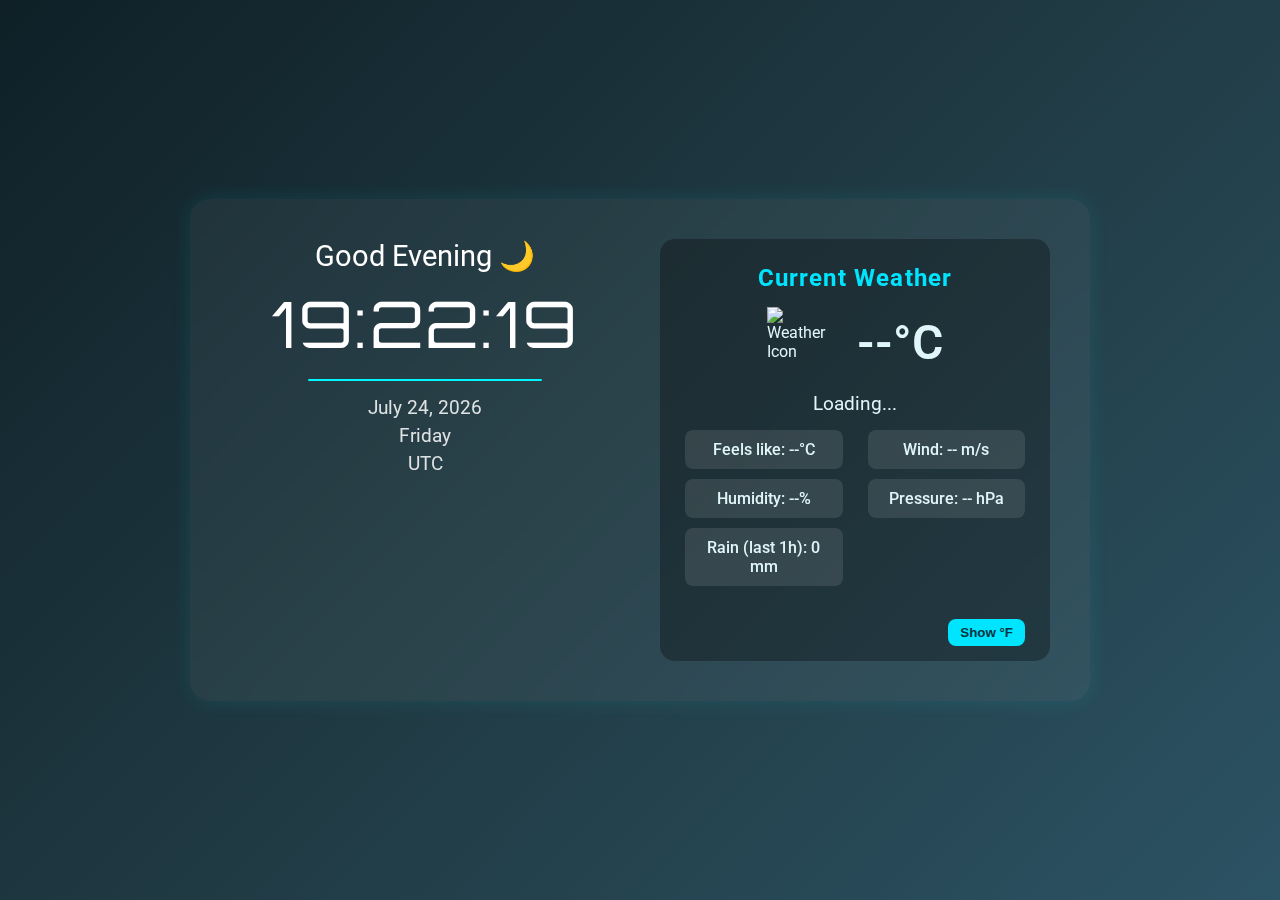
<file: index.html>
<!DOCTYPE html>
<html lang="en">
<head>
  <meta charset="UTF-8" />
  <title>Modern Clock</title>
  <meta name="viewport" content="width=device-width, initial-scale=1" />
  <link rel="stylesheet" href="style.css" />
</head>
<body>

  <div class="container">
    <!-- Clock Section -->
    <section class="clock-section">
      <div class="greeting" id="greeting">Good Evening 🌙</div>
      <div class="time" id="time">00:00:00</div>
      <div class="line"></div>
      <div class="date" id="date">August 1, 2025</div>
      <div class="day" id="day">Friday</div>
      <div class="timezone" id="timezone">Asia/Dhaka</div>
    </section>

    <!-- Weather Section -->
    <section class="weather-section">
      <h2>Current Weather</h2>
      <div class="weather-main">
        <img id="weather-icon" alt="Weather Icon" />
        <div class="weather-temp" id="weather-temp">--°C</div>
      </div>
      <div class="weather-desc" id="weather-desc">Loading...</div>
      <div class="weather-details">
        <div>Feels like: <span id="feels-like">--°C</span></div>
        <div>Wind: <span id="wind-speed">-- m/s</span></div>
        <div>Humidity: <span id="humidity">--%</span></div>
        <div>Pressure: <span id="pressure">-- hPa</span></div>
        <div>Rain (last 1h): <span id="rain-volume">0 mm</span></div>
      </div>
      <button id="toggle-unit">Show °F</button>
    </section>
  </div>

  <script src="script.js"></script>
</body>
</html>
</file>
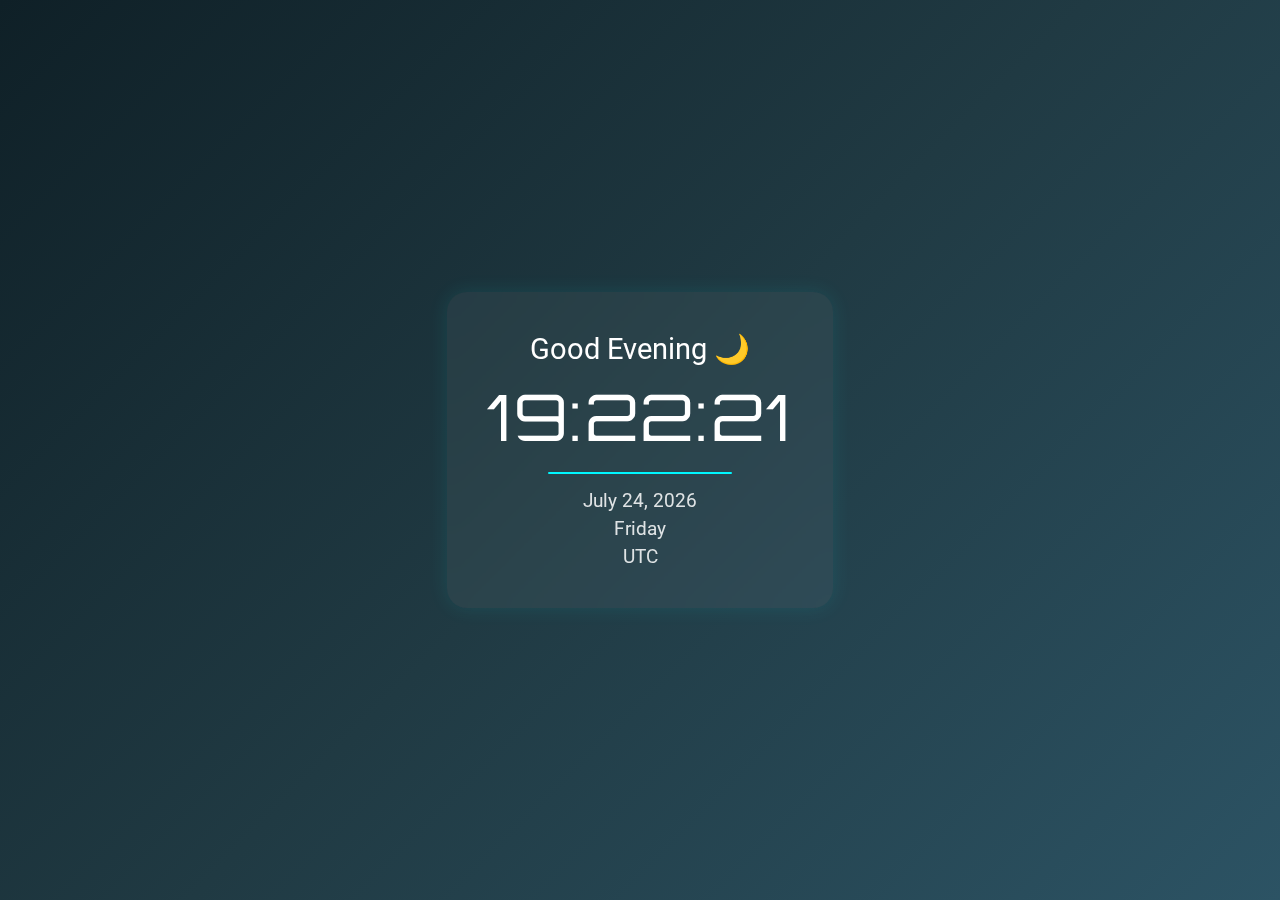
<file: Html code for digital clock/index.html>
<!DOCTYPE html>
<html lang="en">
<head>
  <meta charset="UTF-8">
  <title>Modern Clock</title>
  <meta name="viewport" content="width=device-width, initial-scale=1.0">
  <link rel="stylesheet" href="style.css">
</head>
<body>

  <div class="container">
    <div class="greeting" id="greeting">Good Evening 🌙</div>
    <div class="time" id="time">00:00:00</div>
    <div class="line"></div>
    <div class="date" id="date">August 1, 2025</div>
    <div class="day" id="day">Friday</div>
    <div class="timezone" id="timezone">Asia/Dhaka</div>
  </div>

  <script src="script.js"></script>
</body>
</html>
</file>
<file: style.css>
@import url('https://fonts.googleapis.com/css2?family=Orbitron:wght@500&family=Roboto&display=swap');

* {
  margin: 0;
  padding: 0;
  box-sizing: border-box;
}

body {
  height: 100vh;
  background: linear-gradient(135deg, #0f2027, #203a43, #2c5364);
  color: #fff;
  font-family: 'Roboto', sans-serif;
  display: flex;
  justify-content: center;
  align-items: center;
}

.container {
  display: grid;
  grid-template-columns: repeat(2, minmax(300px, 1fr));
  gap: 40px;
  max-width: 900px;
  width: 90%;
  background: rgba(255, 255, 255, 0.05);
  padding: 40px;
  border-radius: 20px;
  backdrop-filter: blur(10px);
  box-shadow: 0 0 20px rgba(0, 255, 255, 0.1);
}

.clock-section,
.weather-section {
  width: 100%;
}

/* Clock Section */
.clock-section {
  text-align: center;
}

.greeting {
  font-size: 1.8rem;
  margin-bottom: 10px;
}

.time {
  font-size: 4rem;
  font-family: 'Orbitron', sans-serif;
  letter-spacing: 2px;
  margin-bottom: 10px;
}

.line {
  height: 2px;
  width: 60%;
  background-color: #00f7ff;
  margin: 15px auto;
  border-radius: 5px;
}

.date, .day, .timezone {
  font-size: 1.2rem;
  margin-top: 5px;
  opacity: 0.85;
}

/* Weather Section */
.weather-section {
  background: rgba(0, 0, 0, 0.3);
  border-radius: 15px;
  padding: 25px 25px 50px 25px; /* space for toggle button */
  display: flex;
  flex-direction: column;
  justify-content: flex-start;
  color: #e0f7fa;
  position: relative;
  height: fit-content;
}

.weather-section h2 {
  margin-bottom: 15px;
  text-align: center;
  font-weight: 700;
  letter-spacing: 1.2px;
  color: #00e5ff;
}

/* Toggle unit button fixed inside weather section */
#toggle-unit {
  position: absolute;
  bottom: 15px;
  right: 25px;
  background: #00e5ff;
  border: none;
  color: #003340;
  font-weight: 700;
  padding: 6px 12px;
  border-radius: 8px;
  cursor: pointer;
  transition: background 0.3s ease;
  user-select: none;
}

#toggle-unit:hover {
  background: #00a0cc;
}

/* Weather main details */
.weather-main {
  display: flex;
  align-items: center;
  justify-content: center;
  gap: 20px;
  margin-bottom: 15px;
}

#weather-icon {
  width: 70px;
  height: 70px;
}

.weather-temp {
  font-size: 3rem;
  font-weight: 600;
}

.weather-desc {
  text-align: center;
  font-size: 1.2rem;
  margin-bottom: 15px;
  text-transform: capitalize;
}

.weather-details {
  display: grid;
  grid-template-columns: repeat(2, 1fr);
  gap: 10px 25px;
  font-size: 1rem;
  font-weight: 500;
  justify-items: center;
  margin-bottom: 25px;
}

.weather-details div {
  background: rgba(255, 255, 255, 0.1);
  padding: 10px 15px;
  border-radius: 8px;
  width: 100%;
  text-align: center;
}


/* Media Queries */
@media (max-width: 768px) {
  body {
    align-items: flex-start;
    padding: 30px 10px;
  }

  .container {
    padding: 25px 20px;
    gap: 25px;
  }

  .weather-section {
    padding-bottom: 60px;
  }

  #toggle-unit {
    bottom: 10px;
    right: 10px;
    padding: 5px 10px;
  }

  .weather-temp {
    font-size: 2.2rem;
  }
}

@media (max-width: 450px) {
  .weather-details div {
    flex: 1 1 100%;
  }
}
</file>
<file: Html code for digital clock/style.css>
@import url('https://fonts.googleapis.com/css2?family=Orbitron:wght@500&family=Roboto&display=swap');

* {
  margin: 0;
  padding: 0;
  box-sizing: border-box;
}

body {
  height: 100vh;
  background: linear-gradient(135deg, #0f2027, #203a43, #2c5364);
  color: #fff;
  font-family: 'Roboto', sans-serif;
  display: flex;
  justify-content: center;
  align-items: center;
}

.container {
  text-align: center;
  background: rgba(255, 255, 255, 0.05);
  padding: 40px;
  border-radius: 20px;
  backdrop-filter: blur(10px);
  box-shadow: 0 0 20px rgba(0, 255, 255, 0.1);
}

.greeting {
  font-size: 1.8rem;
  margin-bottom: 10px;
}

.time {
  font-size: 4rem;
  font-family: 'Orbitron', sans-serif;
  letter-spacing: 2px;
  margin-bottom: 10px;
}

.line {
  height: 2px;
  width: 60%;
  background-color: #00f7ff;
  margin: 15px auto;
  border-radius: 5px;
}

.date, .day, .timezone {
  font-size: 1.2rem;
  margin-top: 5px;
  opacity: 0.85;
}
</file>
